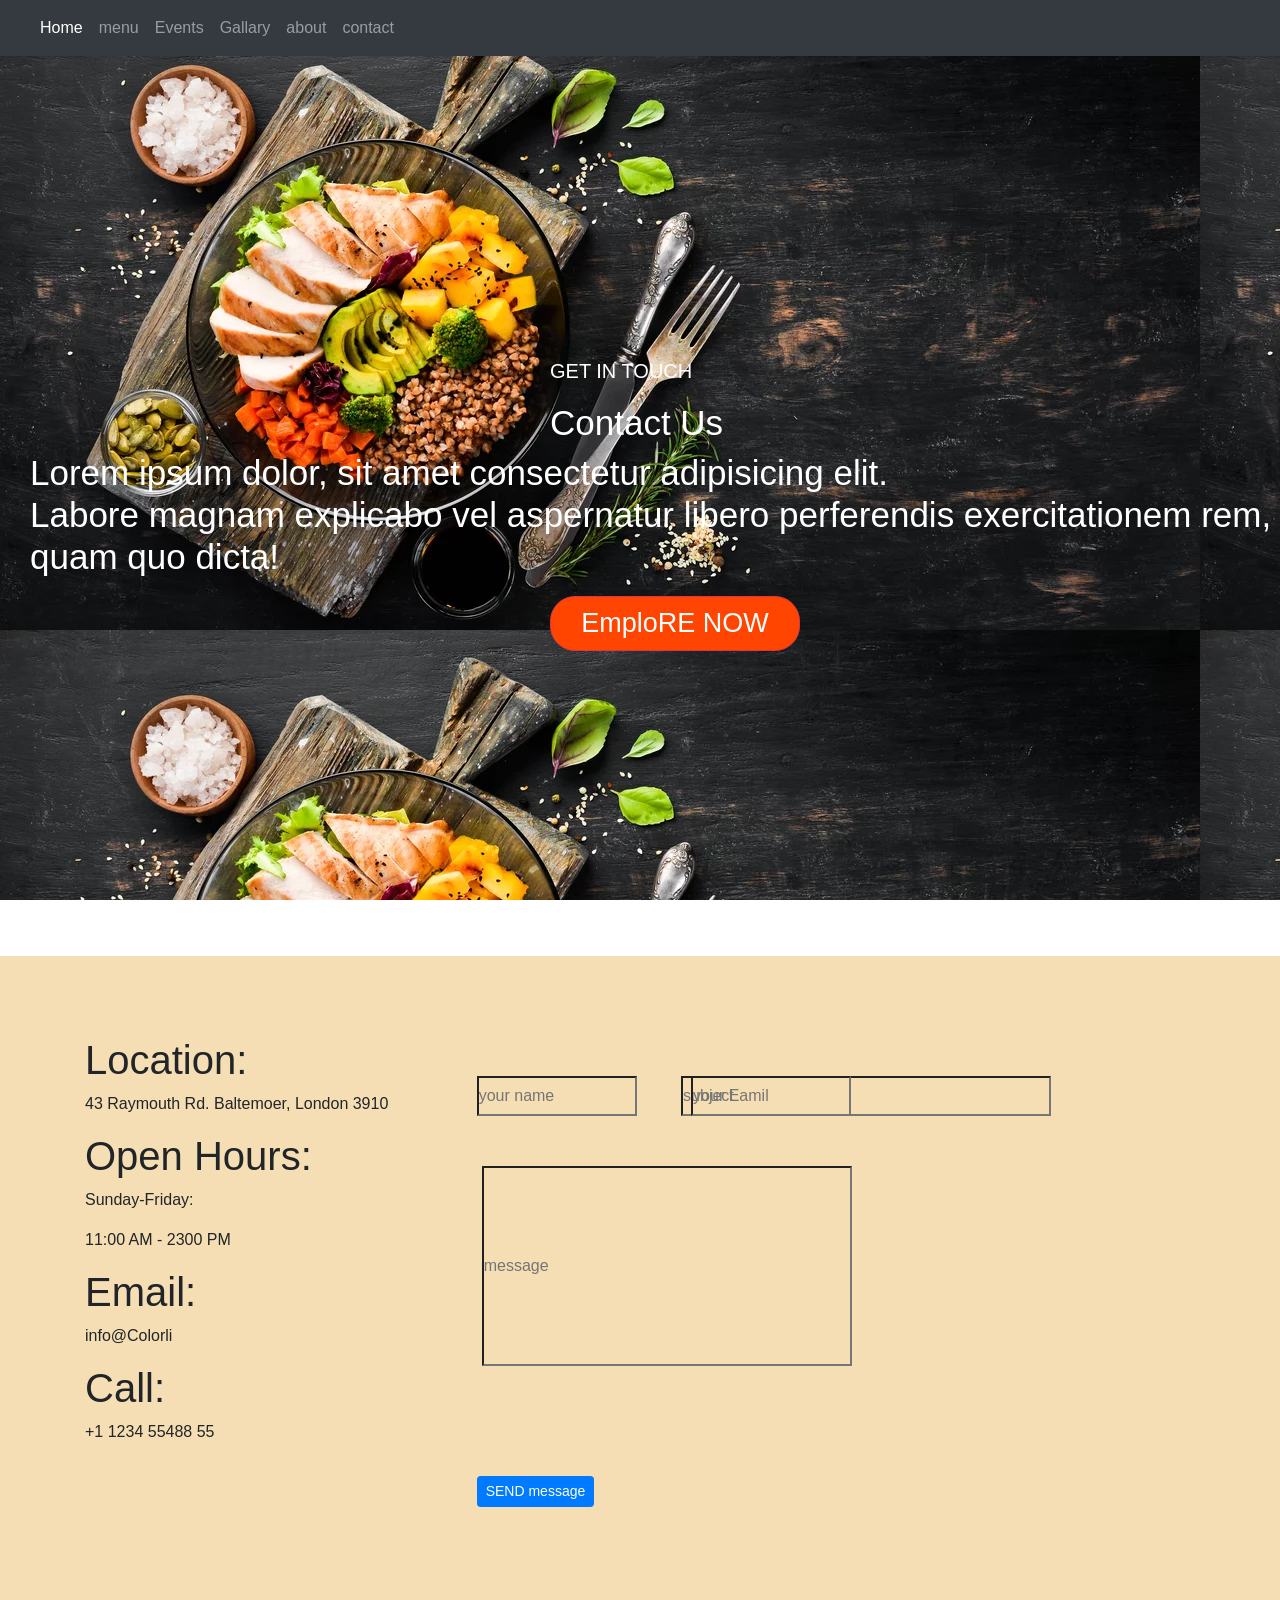
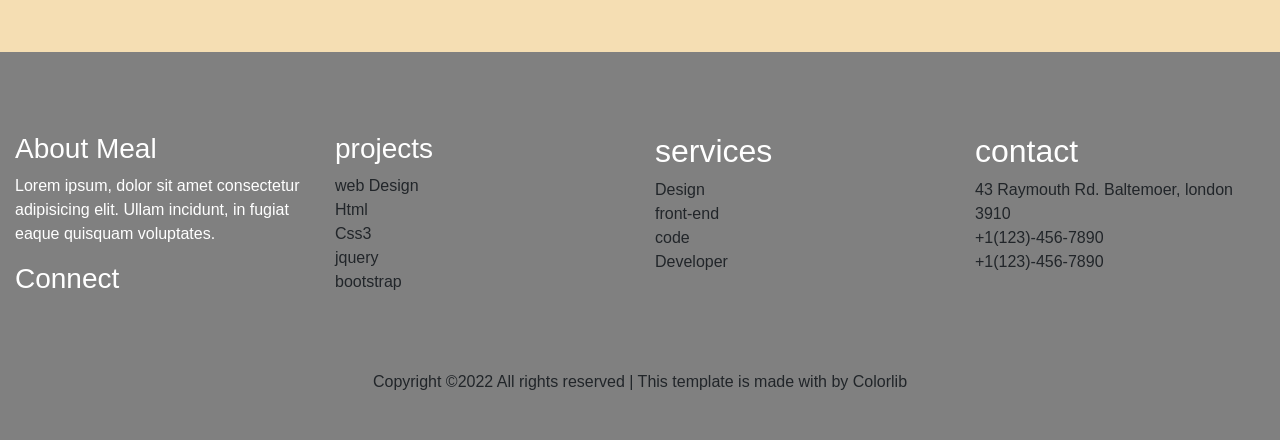
<file: contact.html>
<!DOCTYPE html>
<html>

<head>
    <title>project2</title>
    <meta charset="utf-8">
    <meta http-equiv="x-UA-Compatible" content="IE-edge">
    <meta name="viewport" content="width=device-width, initial-scale=1.0">
    <link rel="stylesheet" href="co.css">
    <link rel="stylesheet" href="./css/bootstrap.min.css">
    <link rel="stylesheet" href="./fontawesome-free-6.2.0-web/fontawesome-free-6.2.0-web/css/fontawesome.min.css">
</head>

<body>

    <nav class="navbar navbar-expand-lg navbar-dark bg-dark">
        <a class="navbar-brand" href="#"></a>
        <button class="navbar-toggler" type="button" data-toggle="collapse" data-target="#navbarNavAltMarkup" aria-controls="navbarNavAltMarkup" aria-expanded="false" aria-label="Toggle navigation">
    <span class="navbar-toggler-icon"></span>
  </button>
        <div class="collapse navbar-collapse" id="navbarNavAltMarkup">
            <div class="navbar-nav">
                <a class="nav-link active" href="./index.html">Home <span class="sr-only">(current)</span></a>
                <a class="nav-link" href="./menu.html">menu</a>
                <a class="nav-link" href="./Events.html">Events</a>
                <a class="nav-link " href="./Gallary.html">Gallary</a>
                <a class="nav-link " href="./about.html">about</a>
                <a class="nav-link " href="./contact.html">contact</a>

            </div>
        </div>
    </nav>
    <!-------
    <nav class="navbar navbar-expand-lg navbar-dark bg-dark" style="text-align: center;">
        <button class=" navbar-toggler  type=" button data-toggle="collapse " data-target="#navbarNav " aria-controls="navbarNav " aria-expanded="false " aria-label="Toggle navigation ">
          <span class="navbar-toggler-icon "></span>
        </button>
        <div class="collapse navbar-collapse " id="navbarNav " style="margin-left: 500px; ">

            <ul class="navbar-nav ">

                <li class="nav-item active ">
                    <a class="nav-link " href="Home.html ">Home <span class="sr-only ">(current)</span></a>
                </li>
                <li class="nav-item ">
                    <a class="nav-link " href="Menu.html ">Menu</a>
                </li>
                <li class="nav-item ">
                    <a class="nav-link " href="Events.html ">Events</a>
                </li>
                <li class="nav-item ">
                    <a class="nav-link " href="Gallary.html ">Gallary</a>
                </li>
                <li class="nav-item ">
                    <a class="nav-link " href="About.html ">About</a>
                </li>
                <li class="nav-item ">
                    <a class="nav-link " href="contact.html ">contact</a>
                </li>
            </ul>
        </div>
    </nav>------------->
    <div class="id">
        <div class="id1">
            <p>GET IN TOUCH</p>
            <h1>Contact Us</h1>
            <h3>Lorem ipsum dolor, sit amet consectetur adipisicing elit.<br> Labore magnam explicabo vel aspernatur libero perferendis exercitationem rem,<br> quam quo dicta!</h3>
            <button type="button" class="btn btn-danger" style="width: 250px;">EmploRE NOW</button>

        </div>
    </div>
    <!------------------------------------------------------->
    <div class="container-fluid" style="background-color: wheat;">
        <div class="row">
            <div class="col-lg-4 col-md-12 col-sm-12">
                <div class="mu" style="margin-left: 70px; margin-top: 80px;">
                    <ul>
                        <li>
                            <h1>Location:</h1>
                            <p>43 Raymouth Rd. Baltemoer, London 3910 </p>
                        </li>
                        <li>
                            <h1>Open Hours:</h1>
                            <p>Sunday-Friday:</p>
                            <p>11:00 AM - 2300 PM </p>
                        </li>
                        <li>
                            <h1>Email: </h1>
                            <p>info@Colorli </p>
                        </li>
                        <li>
                            <h1>Call:
                            </h1>
                            <p>+1 1234 55488 55

                            </p>
                        </li>
                    </ul>




                </div>

            </div>

            <div class="col-lg-6 col-md-12 col-sm-12">
                <input class="in1" type="email" placeholder="your name">
                <input class="in2" type="email" placeholder="your Eamil">
                <input class="in3" type="email" placeholder="subject">
                <input class="in4" type="email" placeholder="message">
                <button type="button" class="btn btn-primary btn-sm">SEND message</button>

            </div>

        </div>
        <br><br><br><br><br><br><br><br>
    </div>
    </div>



    <!----------------------------------end-->














    <div class="container-fluid " style="background-color:grey ; padding-top: 80px;">
        <div class="row">
            <div class="col-lg-3 col-md-12 col-sm-12">

                <h3 style="color:white ;"> About Meal</h3>
                <P style="color:white ;">Lorem ipsum, dolor sit amet consectetur adipisicing elit. Ullam incidunt, in fugiat eaque quisquam voluptates.</P>
                <h3 style="color:white ;">Connect</h3>

            </div>
            <div class="col-lg-3 col-md-12 col-sm-12">
                <h3 style="color:white ;">projects</h3>
                <ul>
                    <li>web Design</li>
                    <li>Html</li>
                    <li> Css3</li>
                    <li>jquery</li>
                    <li>bootstrap</li>
                </ul>
            </div>
            <div class="col-lg-3 col-md-12 col-sm-12">
                <h2 style="color: white;">services</h2>
                <ul>
                    <li>Design</li>
                    <li> front-end</li>
                    <li> code</li>
                    <li> Developer</li>
                </ul>
            </div>
            <div class="col-lg-3 col-md-12 col-sm-12">

                <h2 style="color:white ;">contact</h2>
                <ul>
                    <li>43 Raymouth Rd. Baltemoer, london<br>3910</li>
                    <li>+1(123)-456-7890</li>
                    <li>+1(123)-456-7890</li>
                </ul>
            </div>
            <div class="col-lg-12">
                <p class="ps" style="text-align: center;">Copyright ©2022 All rights reserved | This template is made with by Colorlib</p>
            </div>
        </div>
    </div>






    <!------------------------

        <div class="input-group mb-3">
            <div class="input-group-prepend">
                <span class="input-group-text">$</span>
            </div>
            <input type="text" class="form-control" aria-label="Amount (to the nearest dollar)">
            <div class="input-group-append">
                <span class="input-group-text">.00</span>
            </div>
        </div>
        <br><br><br <div class="input-group">
        <div class="input-group-prepend">
            <span class="input-group-text">With textarea</span>
        </div>
        <textarea class="form-control" aria-label="With textarea"></textarea>
    </div>

----------->











    <script src="https://cdn.jsdelivr.net/npm/jquery@3.5.1/dist/jquery.slim.min.js" integrity="sha384-DfXdz2htPH0lsSSs5nCTpuj/zy4C+OGpamoFVy38MVBnE+IbbVYUew+OrCXaRkfj" crossorigin="anonymous"></script>
    <script src="https://cdn.jsdelivr.net/npm/popper.js@1.16.1/dist/umd/popper.min.js" integrity="sha384-9/reFTGAW83EW2RDu2S0VKaIzap3H66lZH81PoYlFhbGU+6BZp6G7niu735Sk7lN" crossorigin="anonymous"></script>
    <script src="https://cdn.jsdelivr.net/npm/bootstrap@4.6.2/dist/js/bootstrap.min.js" integrity="sha384-+sLIOodYLS7CIrQpBjl+C7nPvqq+FbNUBDunl/OZv93DB7Ln/533i8e/mZXLi/P+" crossorigin="anonymous"></script>

</body>

</html>
</file>
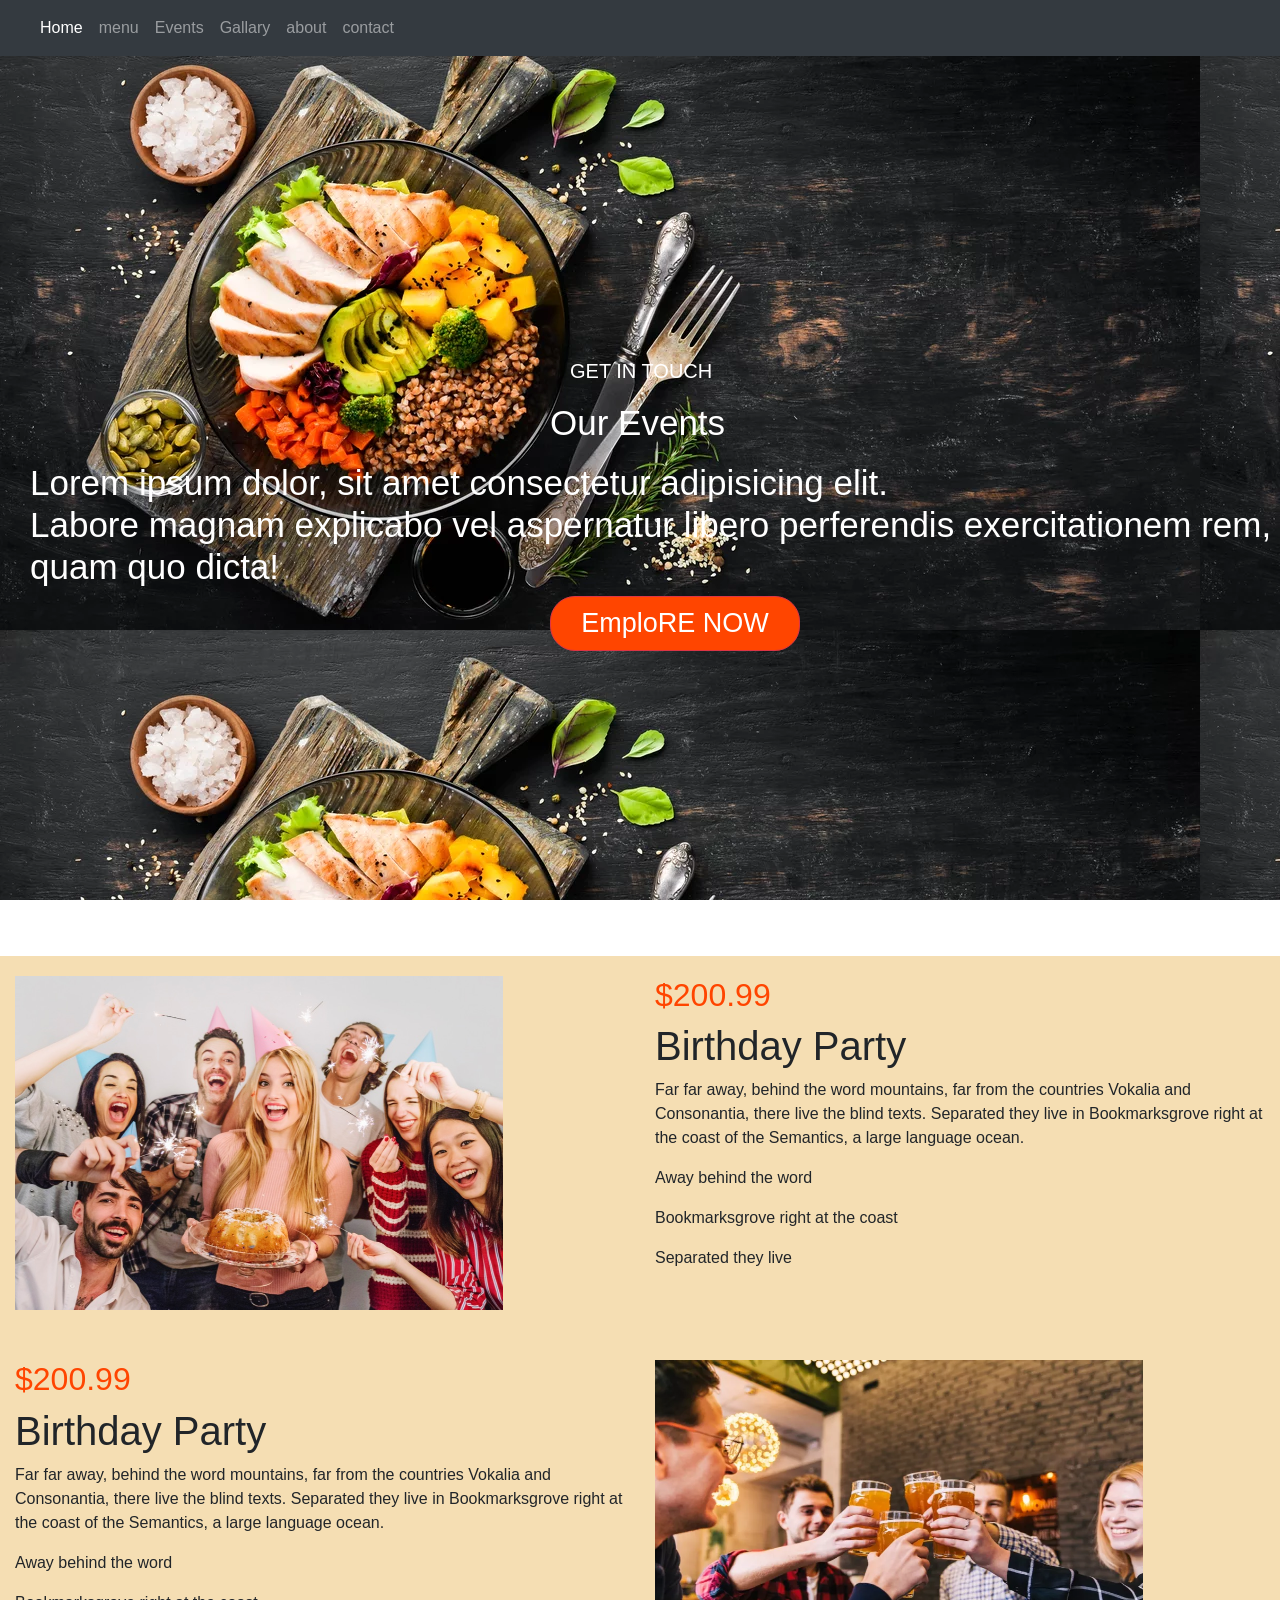
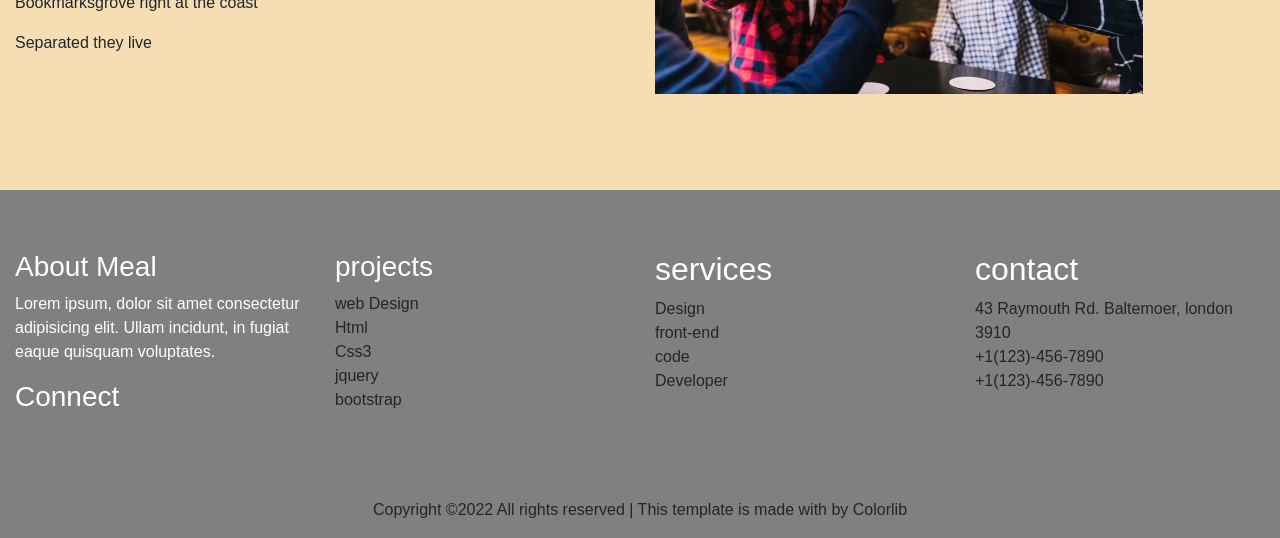
<file: Events.html>
<!DOCTYPE html>
<html>

<head>
    <title>project2</title>
    <meta charset="utf-8">
    <meta http-equiv="x-UA-Compatible" content="IE-edge">
    <meta name="viewport" content="width=device-width, initial-scale=1.0">
    <link rel="stylesheet" href="ev.css">
    <link rel="stylesheet" href="./css/bootstrap.min.css">
</head>

<body>













    <nav class="navbar navbar-expand-lg navbar-dark bg-dark">
        <a class="navbar-brand" href="#"></a>
        <button class="navbar-toggler" type="button" data-toggle="collapse" data-target="#navbarNavAltMarkup" aria-controls="navbarNavAltMarkup" aria-expanded="false" aria-label="Toggle navigation">
    <span class="navbar-toggler-icon"></span>
  </button>
        <div class="collapse navbar-collapse" id="navbarNavAltMarkup">
            <div class="navbar-nav">
                <a class="nav-link active" href="./index.html">Home <span class="sr-only">(current)</span></a>
                <a class="nav-link" href="./menu.html">menu</a>
                <a class="nav-link" href="./Events.html">Events</a>
                <a class="nav-link " href="./Gallary.html">Gallary</a>
                <a class="nav-link " href="./about.html">about</a>
                <a class="nav-link " href="./contact.html">contact</a>

            </div>
        </div>
    </nav>




















    <!------
    <nav class="navbar navbar-expand-lg navbar-dark bg-dark" style="text-align: center;">
        <button class=" navbar-toggler  type=" button data-toggle="collapse " data-target="#navbarNav " aria-controls="navbarNav " aria-expanded="false " aria-label="Toggle navigation ">
              <span class="navbar-toggler-icon "></span>
            </button>
        <div class="collapse navbar-collapse " id="navbarNav " style="margin-left: 500px; ">

            <ul class="navbar-nav ">

                <li class="nav-item active ">
                    <a class="nav-link " href="Home.html ">Home <span class="sr-only ">(current)</span></a>
                </li>
                <li class="nav-item ">
                    <a class="nav-link " href="Menu.html ">Menu</a>
                </li>
                <li class="nav-item ">
                    <a class="nav-link " href="Events.html ">Events</a>
                </li>
                <li class="nav-item ">
                    <a class="nav-link " href="Gallary.html ">Gallary</a>
                </li>
                <li class="nav-item ">
                    <a class="nav-link " href="About.html ">About</a>
                </li>
                <li class="nav-item ">
                    <a class="nav-link " href="contact.html ">contact</a>
                </li>
            </ul>
        </div>
    </nav>----------------->
    <div class="id">
        <div class="id1">
            <p>GET IN TOUCH</p>
            <h1>Our Events</h1>
            <h3>Lorem ipsum dolor, sit amet consectetur adipisicing elit.<br> Labore magnam explicabo vel aspernatur libero perferendis exercitationem rem,<br> quam quo dicta!</h3>
            <button type="button" class="btn btn-danger" style="width: 250px;">EmploRE NOW</button>

        </div>
    </div>
    <!-------------------------------------------->









    <div style="background-color:wheat ;" class="container-fluid">
        <div class="row">
            <div class="col-lg-6 col-md-12 col-sm-12">
                <img style="width: 80%; padding-top: 20px;" src="./img/aa.gpg.jpg">
            </div>
            <div class="col-lg-6 col-md-12 col-sm-12" style="padding-top:20px ;">
                <h2 style="color: orangered;">$200.99</h2>
                <h1>Birthday Party</h1>
                <p>Far far away, behind the word mountains, far from the countries Vokalia and Consonantia, there live the blind texts. Separated they live in Bookmarksgrove right at the coast of the Semantics, a large language ocean.</p>
                <p>Away behind the word</p>
                <p>Bookmarksgrove right at the coast</p>
                <p>Separated they live </p>
            </div>
        </div>
    </div>
    <div style="background-color:wheat ;" class="container-fluid">
        <div class="row">
            <div class="col-lg-6 col-md-12 col-sm-12" style="padding-top: 50px;">
                <h2 style="color: orangered;">$200.99</h2>
                <h1>Birthday Party</h1>
                <p>Far far away, behind the word mountains, far from the countries Vokalia and Consonantia, there live the blind texts. Separated they live in Bookmarksgrove right at the coast of the Semantics, a large language ocean.</p>
                <p>Away behind the word</p>
                <p>Bookmarksgrove right at the coast</p>
                <p>Separated they live </p>
            </div>
            <div class="col-lg-6 col-md-12 col-sm-12">
                <img style="width: 80%;padding-top: 50px;" src="./img/ww.gpg.webp">
                <br><br><br><br><br>
            </div>

        </div>
    </div>
    <!--------------------اخر جزء في الصفحه------------------>









    <div class="container-fluid " style="background-color:grey   ;padding-top: 60px; ">
        <div class="row">
            <div class="col-lg-3 col-md-12 col-sm-12">

                <h3 style="color:white ;"> About Meal</h3>
                <P style="color:white ;">Lorem ipsum, dolor sit amet consectetur adipisicing elit. Ullam incidunt, in fugiat eaque quisquam voluptates.</P>
                <h3 style="color:white ;">Connect</h3>

            </div>
            <div class="col-lg-3 col-md-12 col-sm-12">
                <h3 style="color:white ;">projects</h3>
                <ul>
                    <li>web Design</li>
                    <li>Html</li>
                    <li> Css3</li>
                    <li>jquery</li>
                    <li>bootstrap</li>
                </ul>
            </div>
            <div class="col-lg-3 col-md-12 col-sm-12">
                <h2 style="color: white;">services</h2>
                <ul>
                    <li>Design</li>
                    <li> front-end</li>
                    <li> code</li>
                    <li> Developer</li>
                </ul>
            </div>
            <div class="col-lg-3 col-md-12 col-sm-12">

                <h2 style="color:white ;">contact</h2>
                <ul>
                    <li>43 Raymouth Rd. Baltemoer, london<br>3910</li>
                    <li>+1(123)-456-7890</li>
                    <li>+1(123)-456-7890</li>
                </ul>
            </div>
            <div class="col-lg-12">
                <p class="ps" style="text-align: center;">Copyright ©2022 All rights reserved | This template is made with by Colorlib</p>
            </div>


        </div>

    </div>














    <!-----------------------------------------اللينكات -->
    <script src="https://cdn.jsdelivr.net/npm/jquery@3.5.1/dist/jquery.slim.min.js" integrity="sha384-DfXdz2htPH0lsSSs5nCTpuj/zy4C+OGpamoFVy38MVBnE+IbbVYUew+OrCXaRkfj" crossorigin="anonymous"></script>
    <script src="https://cdn.jsdelivr.net/npm/popper.js@1.16.1/dist/umd/popper.min.js" integrity="sha384-9/reFTGAW83EW2RDu2S0VKaIzap3H66lZH81PoYlFhbGU+6BZp6G7niu735Sk7lN" crossorigin="anonymous"></script>
    <script src="https://cdn.jsdelivr.net/npm/bootstrap@4.6.2/dist/js/bootstrap.min.js" integrity="sha384-+sLIOodYLS7CIrQpBjl+C7nPvqq+FbNUBDunl/OZv93DB7Ln/533i8e/mZXLi/P+" crossorigin="anonymous"></script>

</body>

</html>
</file>
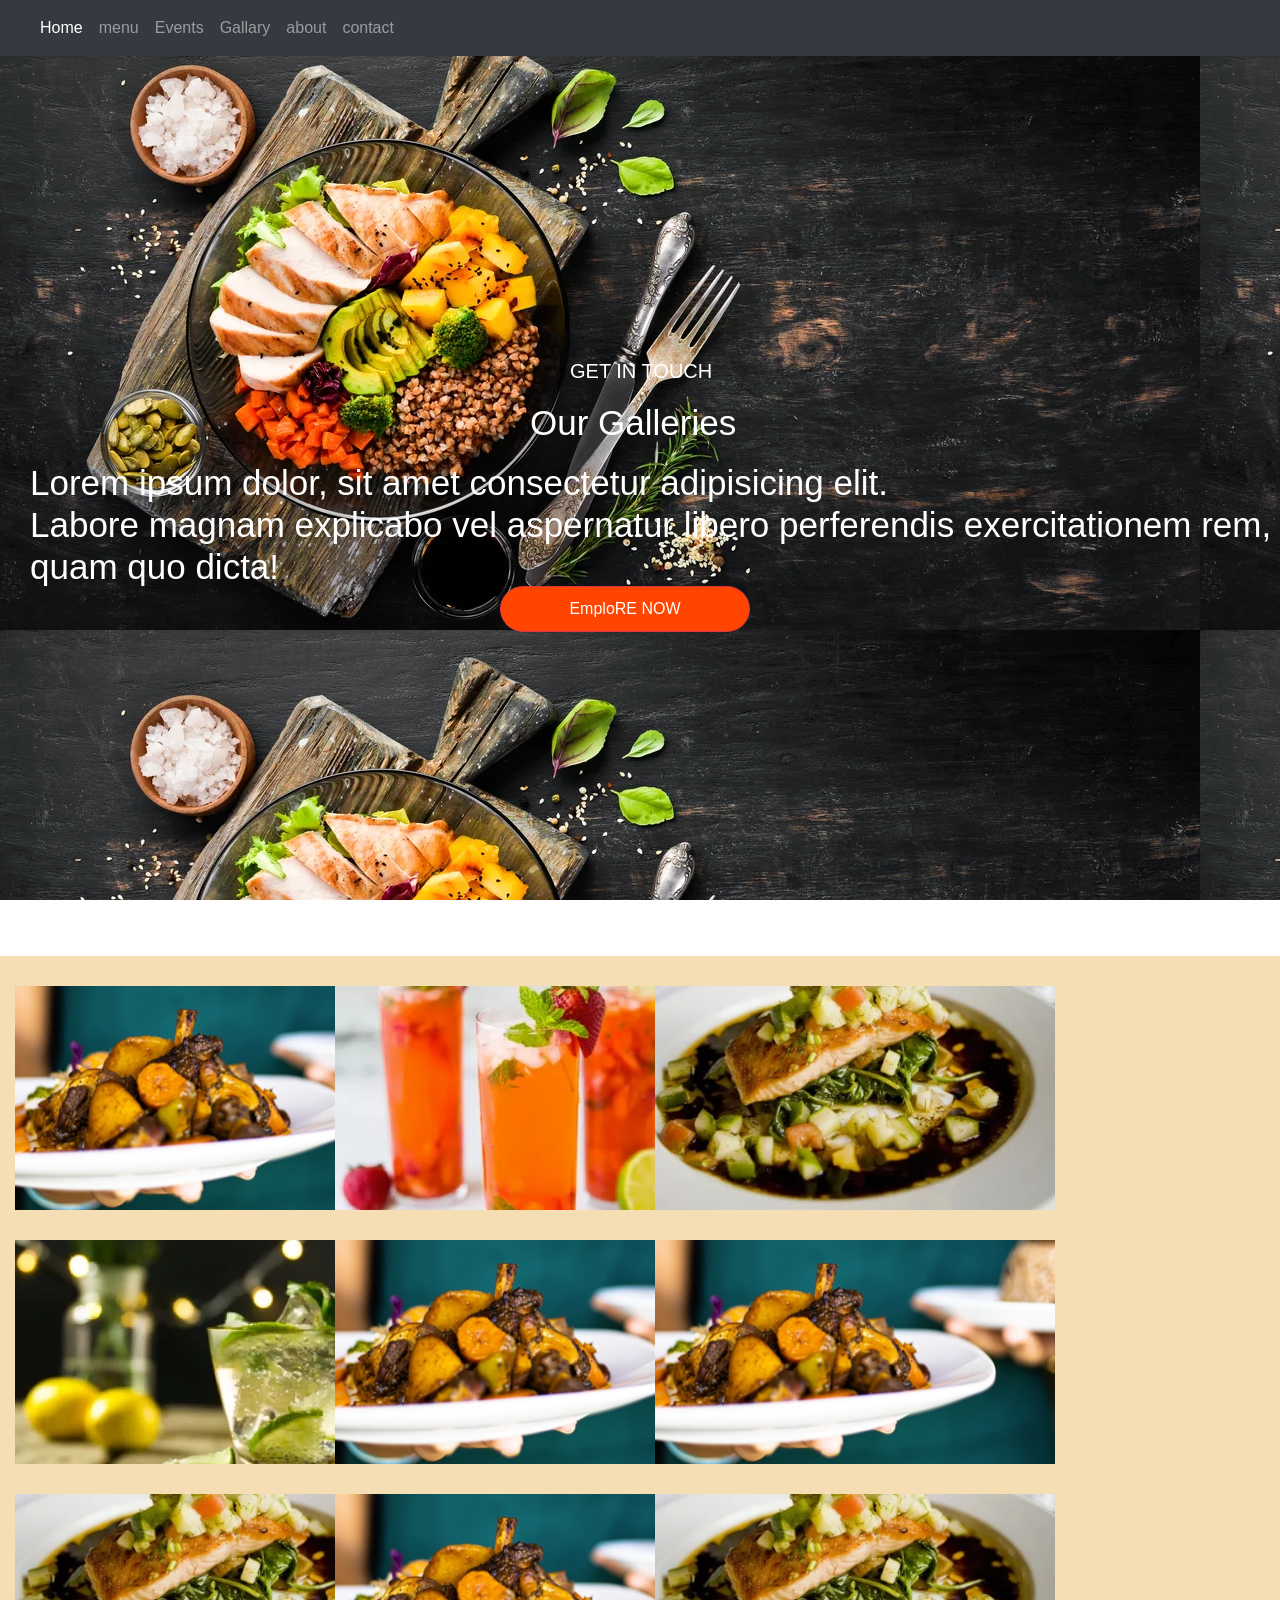
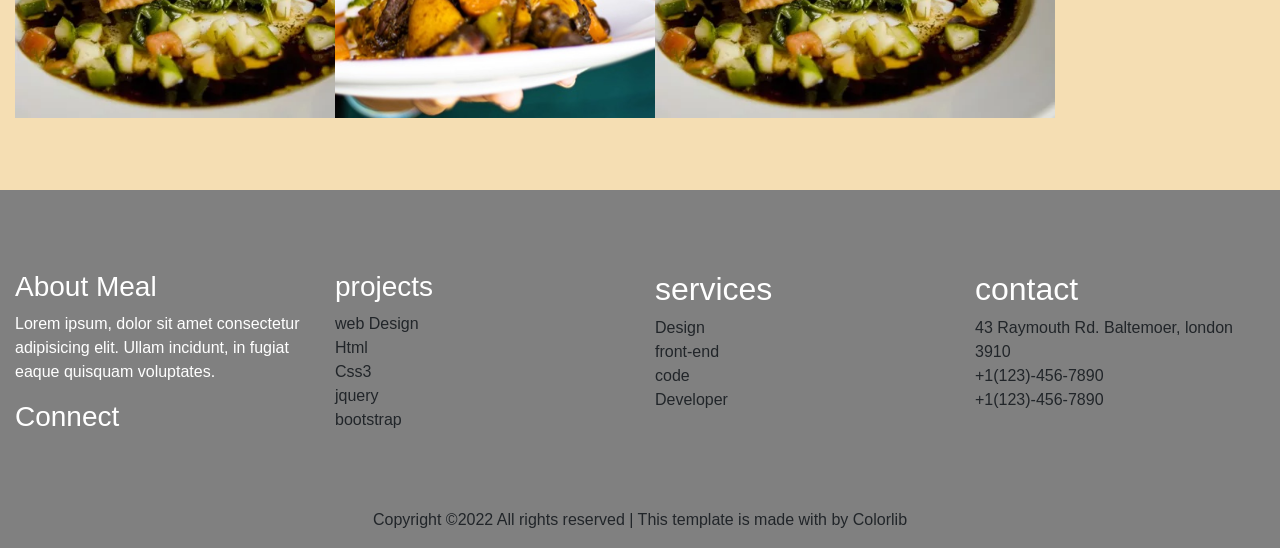
<file: Gallary.html>
<!DOCTYPE html>
<html>

<head>
    <title>project2</title>
    <meta charset="utf-8">
    <meta http-equiv="x-UA-Compatible" content="IE-edge">
    <meta name="viewport" content="width=device-width, initial-scale=1.0">
    <link rel="stylesheet" href="g2.css">
    <link rel="stylesheet" href="./css/bootstrap.min.css">
</head>

<body>
    <nav class="navbar navbar-expand-lg navbar-dark bg-dark">
        <a class="navbar-brand" href="#"></a>
        <button class="navbar-toggler" type="button" data-toggle="collapse" data-target="#navbarNavAltMarkup" aria-controls="navbarNavAltMarkup" aria-expanded="false" aria-label="Toggle navigation">
    <span class="navbar-toggler-icon"></span>
  </button>
        <div class="collapse navbar-collapse" id="navbarNavAltMarkup">
            <div class="navbar-nav">
                <a class="nav-link active" href="./index.html">Home <span class="sr-only">(current)</span></a>
                <a class="nav-link" href="./menu.html">menu</a>
                <a class="nav-link" href="./Events.html">Events</a>
                <a class="nav-link " href="./Gallary.html">Gallary</a>
                <a class="nav-link " href="./about.html">about</a>
                <a class="nav-link " href="./contact.html">contact</a>

            </div>
        </div>
    </nav>


    <div class="id">
        <div class="id1">
            <p>GET IN TOUCH</p>
            <h1>Our Galleries</h1>
            <h3>Lorem ipsum dolor, sit amet consectetur adipisicing elit.<br> Labore magnam explicabo vel aspernatur libero perferendis exercitationem rem,<br> quam quo dicta!</h3>
            <button type="button" class="btn btn-danger" style="width: 250px;">EmploRE NOW</button>

        </div>
    </div>
    <!-------------------------جزء الصور في الصفحه-->
    <div class="container-fluid" style="background-color: wheat;">
        <div class="row">


            <div class="col-lg-3 col-md-12 col-sm-12">
                <div>
                    <img class="m1" src="./img/ximg_1_b.jpg.pagespeed.ic.xI_LCEKnrv.jpg">
                </div>

            </div>
            <div class="col-lg-3 col-md-12 col-sm-12">
                <div>
                    <img class="im2" src="./img/ximg_1_d.jpg.pagespeed.ic.GsJi6X8mTu.webp">
                </div>

            </div>
            <div class="col-lg-3 col-md-12 col-sm-12">
                <div>
                    <img class="im3" src="./img/ximg_2.jpg.pagespeed.ic.55LLOE9kW3.webp">
                </div>

            </div>

        </div>
    </div>
    </div>
    <div class="container-fluid " style="background-color: wheat ;">
        <div class="row">
            <div class="col-lg-3 col-md-12 col-sm-12">
                <div>
                    <img class="im4" src="./img/ximg_2_d.jpg.pagespeed.ic.9EDBVJYz_t.webp">
                </div>
            </div>
            <div class="col-lg-3 col-md-12 col-sm-12">
                <div>
                    <img class="im5" src="./img/ximg_1_b.jpg.pagespeed.ic.xI_LCEKnrv.jpg">
                </div>
            </div>
            <div class="col-lg-3 col-md-12 col-sm-12">
                <div>
                    <img class="im6" src="./img/ximg_1_b.jpg.pagespeed.ic.xI_LCEKnrv.jpg">
                </div>
            </div>
        </div>
    </div>
    </div>

    <div class="container-fluid" style="background-color: wheat;">
        <div class="row">
            <div class="col-lg-3 col-md-12 col-sm-12">
                <div>
                    <img class="im7" src="./img/ximg_2.jpg.pagespeed.ic.55LLOE9kW3.webp">
                </div>
            </div>
            <div class="col-lg-3 col-md-12 col-sm-12">
                <div>
                    <img class="im8" src="./img/ximg_1_b.jpg.pagespeed.ic.xI_LCEKnrv.jpg">
                </div>
            </div>
            <div class="col-lg-3 col-md-12 col-sm-12">
                <div>
                    <img class="im9" src="./img/ximg_2.jpg.pagespeed.ic.55LLOE9kW3.webp">
                </div>
                <br><br><br>
            </div>

        </div>
    </div>

    <!-----------------اخر جزء في الصفحه-->
    <div class="container-fluid " style="background-color: gray; padding-top:80px;">
        <div class="row">
            <div class="col-lg-3 col-md-12 col-sm-12">

                <h3 style="color:white ;"> About Meal</h3>
                <P style="color:white ;">Lorem ipsum, dolor sit amet consectetur adipisicing elit. Ullam incidunt, in fugiat eaque quisquam voluptates.</P>
                <h3 style="color:white ;">Connect</h3>

            </div>
            <div class="col-lg-3 col-md-12 col-sm-12">
                <h3 style="color:white ;">projects</h3>
                <ul>
                    <li>web Design</li>
                    <li>Html</li>
                    <li> Css3</li>
                    <li>jquery</li>
                    <li>bootstrap</li>
                </ul>
            </div>
            <div class="col-lg-3 col-md-12 col-sm-12">
                <h2 style="color: white;">services</h2>
                <ul>
                    <li>Design</li>
                    <li> front-end</li>
                    <li> code</li>
                    <li> Developer</li>
                </ul>
            </div>
            <div class="col-lg-3 col-md-12 col-sm-12">

                <h2 style="color:white ;">contact</h2>
                <ul>
                    <li>43 Raymouth Rd. Baltemoer, london<br>3910</li>
                    <li>+1(123)-456-7890</li>
                    <li>+1(123)-456-7890</li>
                </ul>
            </div>
            <div class="col-lg-12">
                <p class="ps" style="text-align: center;">Copyright ©2022 All rights reserved | This template is made with by Colorlib</p>
            </div>
        </div>
    </div>











    <!----------------------------------------->
    <!-------------- <div class="fe">
        <div class="fe1">
            <h3> About Meal</h3>
            <P>Lorem ipsum, dolor sit amet consectetur adipisicing elit. Ullam incidunt, in fugiat eaque quisquam voluptates.</P>
        </div>
        <div class="fe2">
            <h3>projects</h3>
            <ul>
                <li>web Design</li>
                <li>Html</li>
                <li> Css3</li>
                <li>jquery</li>
                <li>bootstrap</li>
            </ul>
        </div>
        <div class="fe3">
            <h2>services</h2>
            <ul>
                <li>Design</li>
                <li> front-end</li>
                <li> code</li>
                <li> Developer</li>
            </ul>
        </div>
        <div class="fe4">
            <h2>contact</h2>
            <ul>
                <li>43 Raymouth Rd. Baltemoer, london<br>3910</li>
                <li>+1(123)-456-7890</li>
                <li>+1(123)-456-7890</li>
            </ul>

        </div>
    </div>


    ----------------------------------->

    <script src="https://cdn.jsdelivr.net/npm/jquery@3.5.1/dist/jquery.slim.min.js" integrity="sha384-DfXdz2htPH0lsSSs5nCTpuj/zy4C+OGpamoFVy38MVBnE+IbbVYUew+OrCXaRkfj" crossorigin="anonymous"></script>
    <script src="https://cdn.jsdelivr.net/npm/popper.js@1.16.1/dist/umd/popper.min.js" integrity="sha384-9/reFTGAW83EW2RDu2S0VKaIzap3H66lZH81PoYlFhbGU+6BZp6G7niu735Sk7lN" crossorigin="anonymous"></script>
    <script src="https://cdn.jsdelivr.net/npm/bootstrap@4.6.2/dist/js/bootstrap.min.js" integrity="sha384-+sLIOodYLS7CIrQpBjl+C7nPvqq+FbNUBDunl/OZv93DB7Ln/533i8e/mZXLi/P+" crossorigin="anonymous"></script>

</body>

</html>
</file>
<file: co.css>
* {
    margin: 0%;
    padding: 0%;
}

.id {
    width: 100%;
    height: 100vh;
    background-image: url(./img/m1.webp);
    background-attachment: fixed;
}

.id .id1 {
    width: 100%;
    height: 100vh;
    color: blue;
    overflow: hidden;
}

.id .id1 img {
    width: 100%;
    font-size: 100% 100%;
    position: absolute;
}

.id .id1 P {
    top: 300px;
    left: 550px;
    color: white;
    position: relative;
    font-size: 20px;
}

@media(max-width:320px) {
    .id .id1 P {
        left: 100px;
    }
}

.id .id1 h1 {
    top: 300px;
    left: 550px;
    color: white;
    position: relative;
    font-size: 35px;
}

@media(max-width:320px) {
    .id .id1 h1 {
        top: 305px;
        left: 80px;
    }
}

.id .id1 h3 {
    top: 300px;
    left: 30px;
    color: white;
    position: relative;
    font-size: 35px;
}

@media(max-width:320px) {
    .id .id1 h3 {
        top: 330px;
        left: 35px;
        font-size: 10px;
    }
}


/*---------------------------------------------------------------*/

.id .id1 button {
    top: 310px;
    left: 550px;
    background-color: orangered;
    color: white;
    position: relative;
    width: 200px;
    font-size: 27px;
    border-radius: 25px;
}

.contener {
    width: 100%;
    height: 100vh;
    background-color: wheat;
    display: flex;
    position: relative;
}

.contener ul {
    margin-left: 150px;
    padding-top: 100px;
    list-style: none;
}

.in1 {
    width: 160px;
    height: 40px;
    /* position: absolute;*/
    margin-top: 120px;
    margin-left: 35px;
    background-color: transparent;
}

@media(max-width:320px) {
    .in1 {
        width: 200px;
        margin-left: 39px
    }
}

.in2 {
    width: 160px;
    height: 40px;
    position: absolute;
    margin-top: 120px;
    margin-left: 50px;
    background-color: transparent;
}

@media(max-width:320px) {
    .in2 {
        margin-top: 186px;
        margin-left: -232px;
        width: 240px;
    }
}

.in3 {
    width: 370px;
    height: 40px;
    /*position: absolute;*/
    margin-top: 50px;
    background-color: transparent;
    margin-left: 40px;
}

@media(max-width:320px) {
    .in3 {
        margin-top: 95px;
        margin-left: 32px;
        width: 246px;
    }
}

.in4 {
    width: 370px;
    height: 200px;
    /*    position: absolute;*/
    margin-top: 50px;
    margin-left: 40px;
    background-color: transparent;
}

@media (max-width:320px) {
    .in4 {
        width: 239px;
        height: 170px;
    }
}

.btn {
    position: absolute;
    top: 520px;
    border-radius: 25px;
    left: 50px;
    background-color: orangered;
    color: white;
}

ul {
    list-style: none;
}

.ps {
    margin-top: 60px;
    padding-bottom: 30px;
}
</file>
<file: ev.css>
* {
    margin: 0%;
    padding: 0%;
}


/*.content {
background-color: black;
height: 9%;
width: 100%;
}
*/


/*.content .nav {
    width: 100%;
    height: 11vh;
    background-color: black;
}

.nav ul {
    list-style: none;
}

.content .nav .center li {
    margin-left: 60px;
    margin: 10px;
    text-decoration: none;
    font-size: 20px;
    cursor: pointer;
    float: left;
    text-decoration: none;
    padding-top: 10px;
}

.content .nav .center li a {
    color: wheat;
    text-decoration: none;
}

.content .nav .center {
    margin-left: 400px;
}

.content .nav ul li .a1 {
    border: 1px solid;
    text-decoration: none;
    position: absolute;
    right: 20px;
    border-radius: 20px;
    color: white;
    background-color: orangered;
    width: 120px;
    height: 35px;
    margin-top: 15px;
    font-size: 17px;
    text-align: center;
}
*/

.id {
    width: 100%;
    height: 100vh;
    background-image: url(./img/m1.webp);
    background-attachment: fixed;
}

.id .id1 {
    width: 100%;
    height: 100vh;
    color: blue;
    overflow: hidden;
}

.id .id1 img {
    width: 100%;
    font-size: 100% 100%;
    position: absolute;
}

.id .id1 P {
    top: 300px;
    left: 570px;
    color: white;
    position: relative;
    font-size: 20px;
}

@media(max-width:320px) {
    .id .id1 P {
        left: 100px;
    }
}

.id .id1 h1 {
    top: 300px;
    left: 550px;
    color: white;
    position: relative;
    font-size: 35px;
}

@media(max-width:320px) {
    .id .id1 h1 {
        top: 305px;
        left: 80px;
    }
}

.id .id1 h3 {
    top: 310px;
    left: 30px;
    color: white;
    position: relative;
    font-size: 35px;
}

@media(max-width:320px) {
    .id .id1 h3 {
        top: 330px;
        left: 35px;
        font-size: 7px;
    }
}


/*---------------------------------------------------------------*/

.id .id1 button {
    top: 310px;
    left: 550px;
    background-color: orangered;
    color: white;
    position: relative;
    width: 200px;
    font-size: 27px;
    border-radius: 25px;
}

ul {
    list-style: none;
}

.ps {
    margin-top: 70px;
}
</file>
<file: g2.css>
* {
        margin: 0%;
        padding: 0%;
    }
    /*.content {
background-color: black;
height: 9%;
width: 100%;
}
*/
    
    .content .nav {
        width: 100%;
        height: 11vh;
        background-color: black;
    }
    
    .nav ul {
        list-style: none;
    }
    
    .content .nav .center li {
        margin-left: 60px;
        margin: 10px;
        text-decoration: none;
        font-size: 20px;
        cursor: pointer;
        float: left;
        text-decoration: none;
        padding-top: 10px;
    }
    
    .content .nav .center li a {
        color: wheat;
        text-decoration: none;
    }
    
    .content .nav .center {
        margin-left: 400px;
    }
    
    .content .nav ul li .a1 {
        border: 1px solid;
        text-decoration: none;
        position: absolute;
        right: 20px;
        border-radius: 20px;
        color: white;
        background-color: orangered;
        width: 120px;
        height: 35px;
        margin-top: 15px;
        font-size: 17px;
        text-align: center;
    }
    
    .id {
        width: 100%;
        height: 100vh;
        background-image: url(./img/m1.webp);
        background-attachment: fixed;
    }
    
    .id .id1 {
        width: 100%;
        height: 100vh;
        color: blue;
        overflow: hidden;
    }
    
    .id .id1 img {
        width: 100%;
        font-size: 100% 100%;
        position: absolute;
        background-attachment: fixed;
    }
    
    .id .id1 P {
        top: 300px;
        left: 570px;
        color: white;
        position: relative;
        font-size: 20px;
    }
    
    @media(max-width:320px) {
        .id .id1 P {
            left: 100px;
        }
    }
    
    .id .id1 h1 {
        top: 300px;
        left: 530px;
        color: white;
        position: relative;
        font-size: 35px;
    }
    
    @media(max-width:320px) {
        .id .id1 h1 {
            top: 305px;
            left: 65px;
        }
    }
    
    .id .id1 h3 {
        top: 310px;
        left: 30px;
        color: white;
        position: relative;
        font-size: 35px;
    }
    
    @media(max-width:320px) {
        .id .id1 h3 {
            top: 330px;
            left: 35px;
            font-size: 10px;
        }
    }
    
    .id .id1 button {
        margin-left: 500px;
        margin-top: 300px;
        padding: 10px 15px;
        border-radius: 25px;
        background-color: orangered;
        color: white;
    }
    
    .ps {
        margin-top: 60px;
    }
    
    .im10 {
        width: 15px;
    }
    
    ul {
        list-style: none;
    }
    
    .m1 {
        width: 400px;
        margin-top: 30px;
    }
    
    @media(max-width:320px) {
        .m1 {
            width: 294px;
        }
    }
    
    .im2 {
        width: 400px;
        margin-top: 30px;
    }
    
    @media(max-width:320px) {
        .im2 {
            width: 294px;
            margin-right: 20px;
        }
    }
    
    .im3 {
        width: 400px;
        margin-top: 30px;
    }
    
    @media(max-width:320px) {
        .im3 {
            width: 294px;
            margin-left: 1px;
        }
    }
    
    .im4 {
        width: 400px;
        margin-top: 30px;
    }
    
    @media(max-width:320px) {
        .im4 {
            width: 294px;
            margin-left: 1px;
        }
    }
    
    .im5 {
        width: 400px;
        margin-top: 30px;
    }
    
    @media(max-width:320px) {
        .im5 {
            width: 294px;
            margin-left: 1px;
        }
    }
    
    .im6 {
        width: 400px;
        margin-top: 30px;
    }
    
    @media(max-width:320px) {
        .im6 {
            width: 294px;
            margin-left: 1px;
        }
    }
    
    .im7 {
        width: 400px;
        margin-top: 30px;
    }
    
    @media(max-width:320px) {
        .im7 {
            width: 294px;
            margin-left: 1px;
        }
    }
    
    .im8 {
        width: 400px;
        margin-top: 30px;
    }
    
    @media(max-width:320px) {
        .im8 {
            width: 294px;
            margin-left: 1px;
        }
    }
    
    .im9 {
        width: 400px;
        margin-top: 30px;
    }
    
    @media(max-width:320px) {
        .im9 {
            width: 294px;
            margin-left: 1px;
        }
    }
</file>
